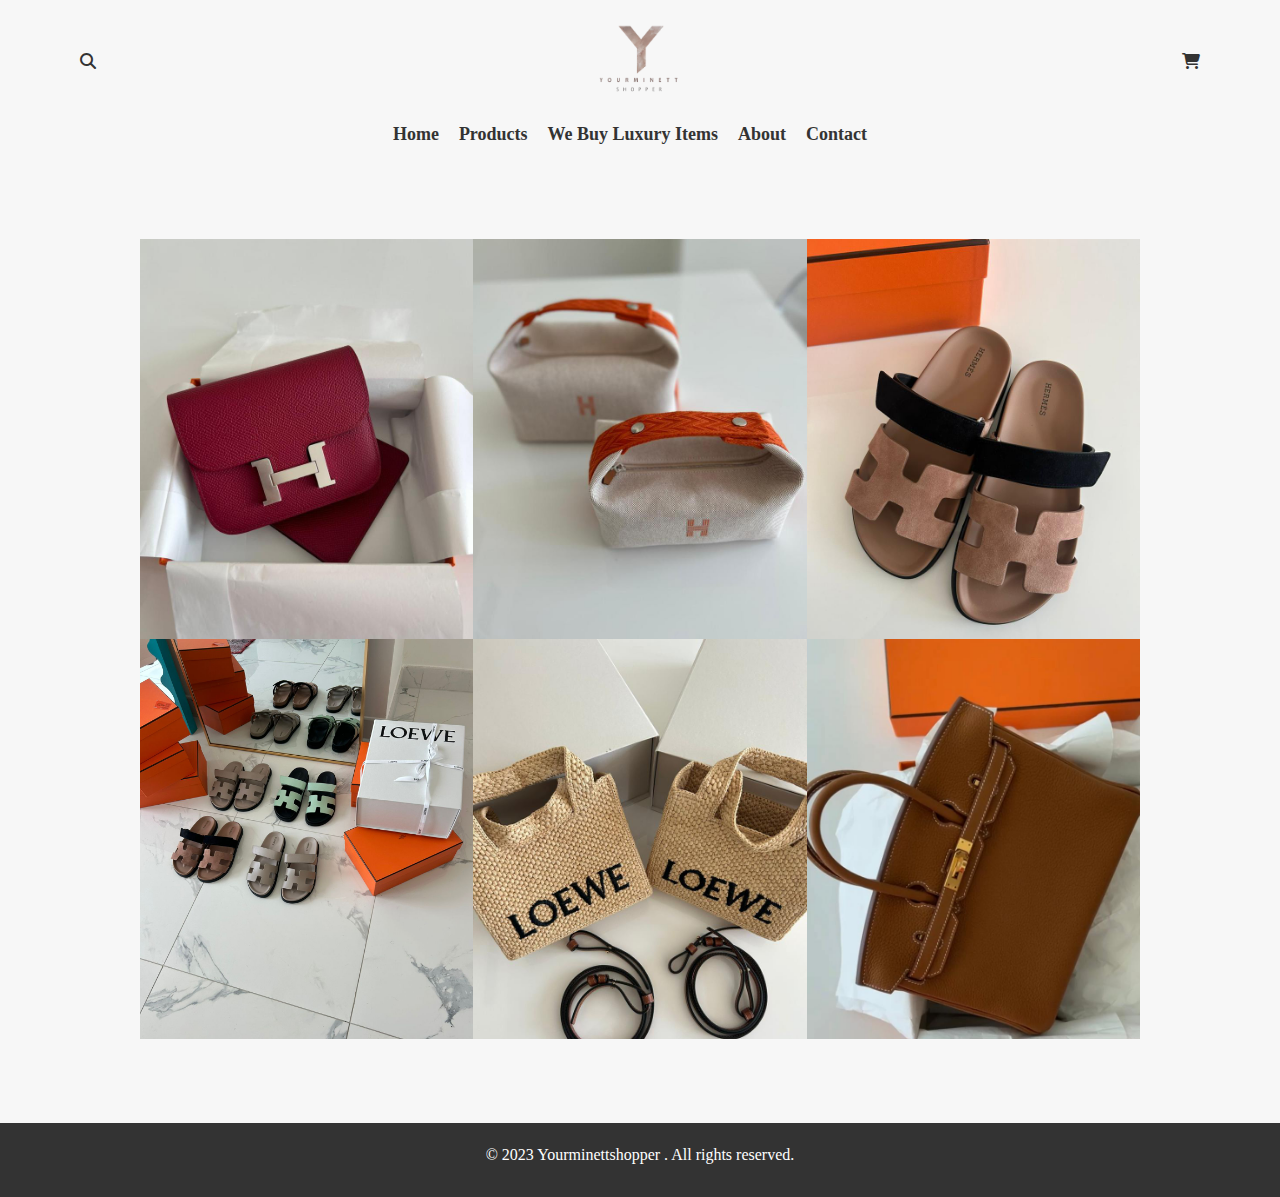
<file: index.html>
<!DOCTYPE html>
<html lang="en">

<head>
    <meta charset="UTF-8">
    <meta name="viewport" content="width=device-width, initial-scale=1.0">
    <link rel="stylesheet" href="https://cdnjs.cloudflare.com/ajax/libs/font-awesome/6.4.0/css/all.min.css">

    <link rel="stylesheet" href="styles.css">
    <title>YourMinestory</title>
</head>

<body>

    <body>
        <header>
            <!-- First Row -->
            <div class="top-row">
                <div class="menu-icon">
                    <i class="fas fa-bars"></i> <!-- Hamburger menu icon -->
                </div>
                <div class="search-icon">
                    <i class="fas fa-search"></i> <!-- Search icon -->
                </div>
                <div class="logo">
                    <img src="your_mine_story.png" alt="Fashion Store Logo" width="200" height="200">
                </div>
                <div class="icons">

                    <div class="shopping-cart">
                        <i class="fas fa-shopping-cart"></i> <!-- Shopping cart icon -->
                    </div>
                </div>
            </div>

            <!-- Second Row -->
            <nav class="bottom-row">
                <ul>
                    <li><a href="index.html">Home</a></li>
                    <li><a href="products.html">Products</a></li>
                    <li><a href="buy_luxury.html">We Buy Luxury Items</a></li>
                    <li><a href="about.html">About</a></li>
                    <li><a href="contact.html">Contact</a></li>
                </ul>
            </nav>
            <div id="myModal" class="modal">
                <div class="modal-content">
                    <div class="close">&times;</div>
                    <ul>
                        <li><a href="index.html">Home</a></li>
                        <li><a href="products.html">Products</a></li>
                        <li><a href="buy_luxury.html">We Buy Luxury Items</a></li>
                        <li><a href="about.html">About</a></li>
                        <li><a href="contact.html">Contact</a></li>
                    </ul>
                </div>
            </div>
        </header>

        <main>
            <section class="products">
                <!-- Repeat this article block for each product -->
                <!-- <article class="product">
                    <img src="" alt="Product 1">
                    <div class="product-details">
                        <h2>Rs. 3,299.00</h2>
                        <p>EMPOWERED AND UNBOTHERED!</p>
                        <button>Add to Cart</button>
                    </div>
                </article>
                <article class="product">
                    <img src="product2.webp" alt="Product 2">
                    <div class="product-details">
                        <h2>Rs. 7,999.00</h2>
                        <p>HAPPILY SINGLE</p>
                        <button>Add to Cart</button>
                    </div>
                </article>

                <article class="product">
                    <img src="product3.webp" alt="Product 3">
                    <div class="product-details">
                        <h2>Rs. 7,999.00</h2>
                        <p>UNSAID WORDS!</p>
                        <button>Add to Cart</button>
                    </div>
                </article>

                <article class="product">
                    <img src="product4.webp" alt="Product 4">
                    <div class="product-details">
                        <h2>Rs. 7,999.00</h2>
                        <p>JUST A HAPPY SOUL!</p>
                        <button>Add to Cart</button>
                    </div>
                </article>

                <article class="product">
                    <img src="product5.webp" alt="Product 5">
                    <div class="product-details">
                        <h2>Rs. 8,999.00</h2>
                        <p>SHE IS FIRE!</p>
                        <button>Add to Cart</button>
                    </div>
                </article>

                <article class="product">
                    <img src="product6.webp" alt="Product 6">
                    <div class="product-details">
                        <h2>Rs. 5,999.00</h2>
                        <p>WHAT'S YOUR STORY!</p>
                        <button>Add to Cart</button>
                    </div>
                </article>

                <article class="product">
                    <img src="product7.webp" alt="Product 7">
                    <div class="product-details">
                        <h2>Rs. 5,499.00</h2>
                        <p>SHE IS A HERO!</p>
                        <button>Add to Cart</button>
                    </div>
                </article>

                <article class="product">
                    <img src="product8.webp" alt="Product 8">
                    <div class="product-details">
                        <h2>Rs. 8,999.00</h2>
                        <p>HEAVENLY!</p>
                        <button>Add to Cart</button>
                    </div>
                </article>

                <article class="product">
                    <img src="product9.webp" alt="Product 9">
                    <div class="product-details">
                        <h2>Rs. 3,999.00</h2>
                        <p>BREAK MY SOUL!</p>
                        <button>Add to Cart</button>
                    </div>
                </article> -->

                <article class="product">
                    <img src="images/product1.jpg" alt="Product 1">
                    <div class="product-details">
                        <h2>Rs. 3,299.00</h2>
                        <p>EMPOWERED AND UNBOTHERED!</p>
                        <button>Add to Cart</button>
                    </div>
                </article>
                <article class="product">
                    <img src="images/product2.jpg" alt="Product 2">
                    <div class="product-details">
                        <h2>Rs. 7,999.00</h2>
                        <p>HAPPILY SINGLE</p>
                        <button>Add to Cart</button>
                    </div>
                </article>

                <article class="product">
                    <img src="images/product3.jpg" alt="Product 3">
                    <div class="product-details">
                        <h2>Rs. 7,999.00</h2>
                        <p>UNSAID WORDS!</p>
                        <button>Add to Cart</button>
                    </div>
                </article>

                <article class="product">
                    <img src="images/product4.jpg" alt="Product 4">
                    <div class="product-details">
                        <h2>Rs. 7,999.00</h2>
                        <p>JUST A HAPPY SOUL!</p>
                        <button>Add to Cart</button>
                    </div>
                </article>

                <article class="product">
                    <img src="images/product5.jpg" alt="Product 5">
                    <div class="product-details">
                        <h2>Rs. 8,999.00</h2>
                        <p>SHE IS FIRE!</p>
                        <button>Add to Cart</button>
                    </div>
                </article>

                <article class="product">
                    <img src="images/product6.jpg" alt="Product 6">
                    <div class="product-details">
                        <h2>Rs. 5,999.00</h2>
                        <p>WHAT'S YOUR STORY!</p>
                        <button>Add to Cart</button>
                    </div>
                </article>


                <!-- Repeat for other products -->
            </section>
        </main>
        <footer>
            <p>&copy; 2023 Yourminettshopper . All rights reserved.</p>
        </footer>
        <script src="script.js"></script>
    </body>

</html>
</file>
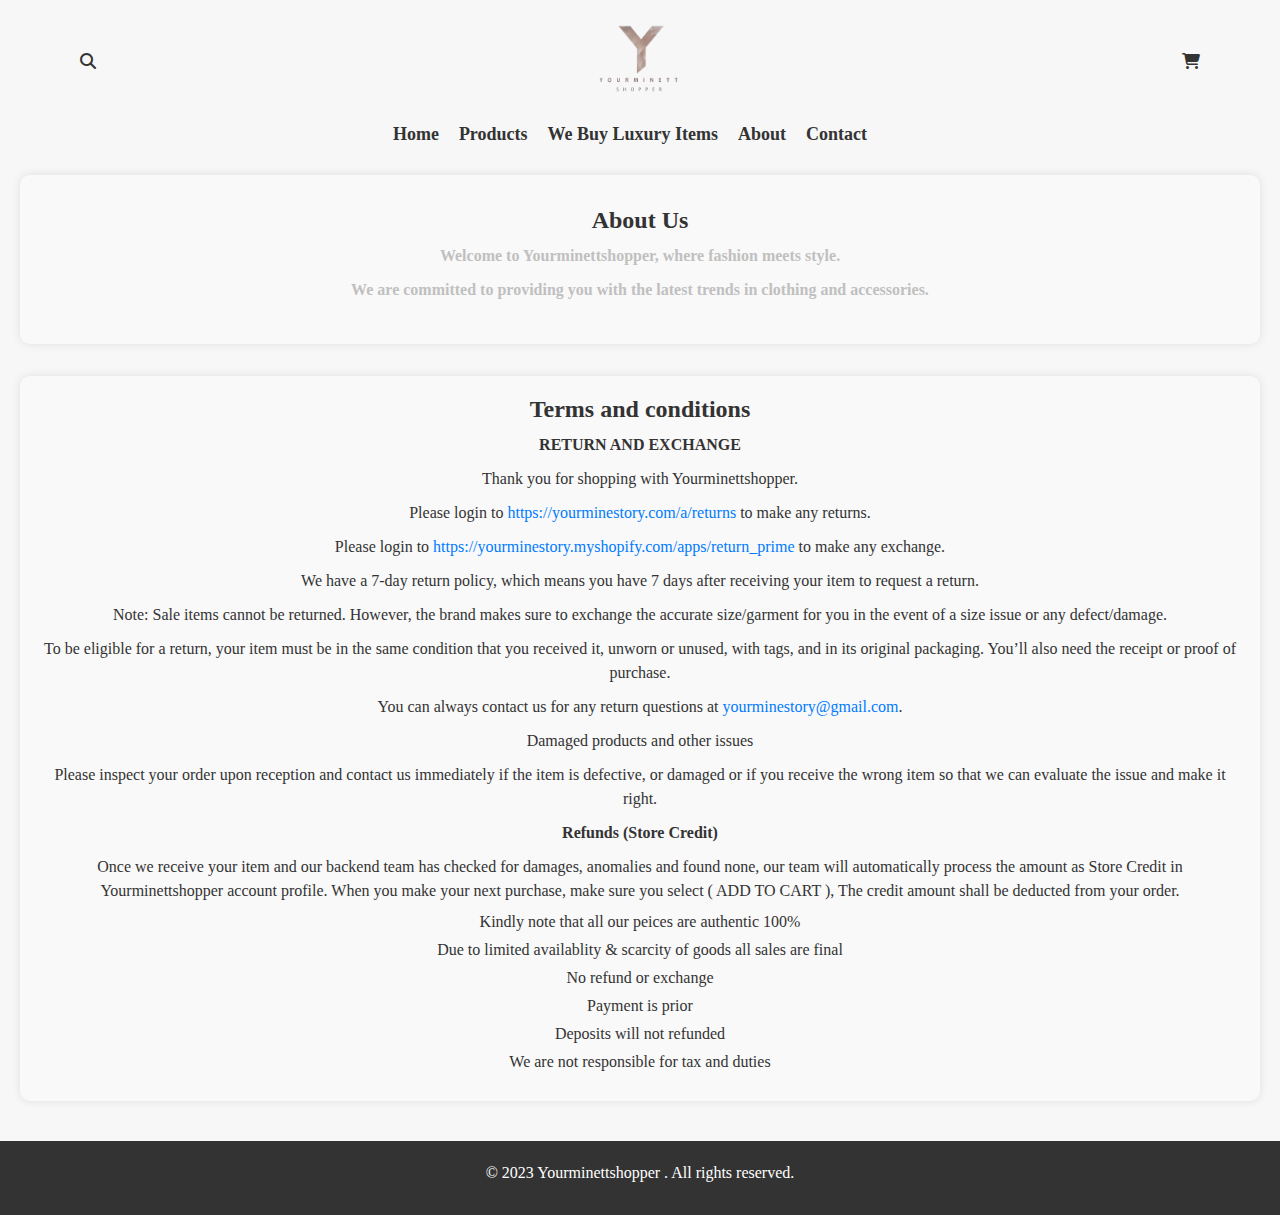
<file: about.html>
<!DOCTYPE html>
<html lang="en">

<head>
    <meta charset="UTF-8" />
    <meta name="viewport" content="width=device-width, initial-scale=1.0" />
    <link rel="stylesheet" href="styles.css" />
    <link rel="stylesheet" href="https://cdnjs.cloudflare.com/ajax/libs/font-awesome/6.4.0/css/all.min.css" />

    <title>About Us - YourMinestory</title>
</head>

<body>
    <header>
        <!-- First Row -->
        <div class="top-row">
            <div class="menu-icon">
                <i class="fas fa-bars"></i>
                <!-- Hamburger menu icon -->
            </div>
            <div class="search-icon">
                <i class="fas fa-search"></i>
                <!-- Search icon -->
            </div>
            <div class="logo">
                <img src="your_mine_story.png" alt="Fashion Store Logo" width="200" height="200" />
            </div>
            <div class="icons">
                <div class="shopping-cart">
                    <i class="fas fa-shopping-cart"></i>
                    <!-- Shopping cart icon -->
                </div>
            </div>
        </div>

        <!-- Second Row -->
        <nav class="bottom-row">
            <ul>
                <li><a href="index.html">Home</a></li>
                <li><a href="products.html">Products</a></li>
                <li><a href="buy_luxury.html">We Buy Luxury Items</a></li>
                <li><a href="about.html">About</a></li>
                <li><a href="contact.html">Contact</a></li>
            </ul>
        </nav>
        <div id="myModal" class="modal">
            <div class="modal-content">
                <span class="close">&times;</span>
                <ul>
                    <li><a href="index.html">Home</a></li>
                    <li><a href="products.html">Products</a></li>
                    <li><a href="buy_luxury.html">We Buy Luxury Items</a></li>
                    <li><a href="about.html">About</a></li>
                    <li><a href="contact.html">Contact</a></li>
                </ul>
            </div>
        </div>
    </header>

    <main>
        <section class="content">
            <h2>About Us</h2>
            <p>Welcome to Yourminettshopper, where fashion meets style.</p>
            <p>We are committed to providing you with the latest trends in clothing and accessories.</p>
        </section>

        <section class="refund-policy">
            <h2>Terms and conditions</h2>
            <p class="refund-section-title"><strong>RETURN AND EXCHANGE</strong></p>
            <p>Thank you for shopping with Yourminettshopper.</p>
            <p>
                Please login to
                <a href="https://yourminestory.com/a/returns">https://yourminestory.com/a/returns</a> to
                make any returns.
            </p>

            <p>
                Please login to
                <a
                    href="https://yourminestory.myshopify.com/apps/return_prime">https://yourminestory.myshopify.com/apps/return_prime</a>
                to make any exchange.
            </p>

            <p>
                We have a 7-day return policy, which means you have 7 days after receiving your item to
                request a return.
            </p>

            <p>
                Note: Sale items cannot be returned. However, the brand makes sure to exchange the
                accurate size/garment for you in the event of a size issue or any defect/damage.
            </p>

            <p>
                To be eligible for a return, your item must be in the same condition that you received it,
                unworn or unused, with tags, and in its original packaging. You’ll also need the receipt
                or proof of purchase.
            </p>

            <p>
                You can always contact us for any return questions at
                <a href="mailto:yourminestory@gmail.com">yourminestory@gmail.com</a>.
            </p>

            <p>Damaged products and other issues</p>

            <p>
                Please inspect your order upon reception and contact us immediately if the item is
                defective, or damaged or if you receive the wrong item so that we can evaluate the issue
                and make it right.
            </p>

            <p><strong>Refunds (Store Credit)</strong></p>

            <p>
                Once we receive your item and our backend team has checked for damages, anomalies and
                found none, our team will automatically process the amount as Store Credit in
                Yourminettshopper account profile. When you make your next purchase, make sure you select
                ( ADD TO CART ), The credit amount shall be deducted from your order.
            </p>
            <p>
            <ul>
                <li>Kindly note that all our peices are authentic 100%</li>
                <li>Due to limited availablity & scarcity of goods all sales are final</li>
                <li>No refund or exchange</li>
                <li>Payment is prior</li>
                <li>Deposits will not refunded</li>
                <li>We are not responsible for tax and duties</li>
            </ul>
            </p>
        </section>
    </main>

    <footer>
        <p>&copy; 2023 Yourminettshopper . All rights reserved.</p>
    </footer>
    <script src="script.js"></script>
</body>

</html>
</file>
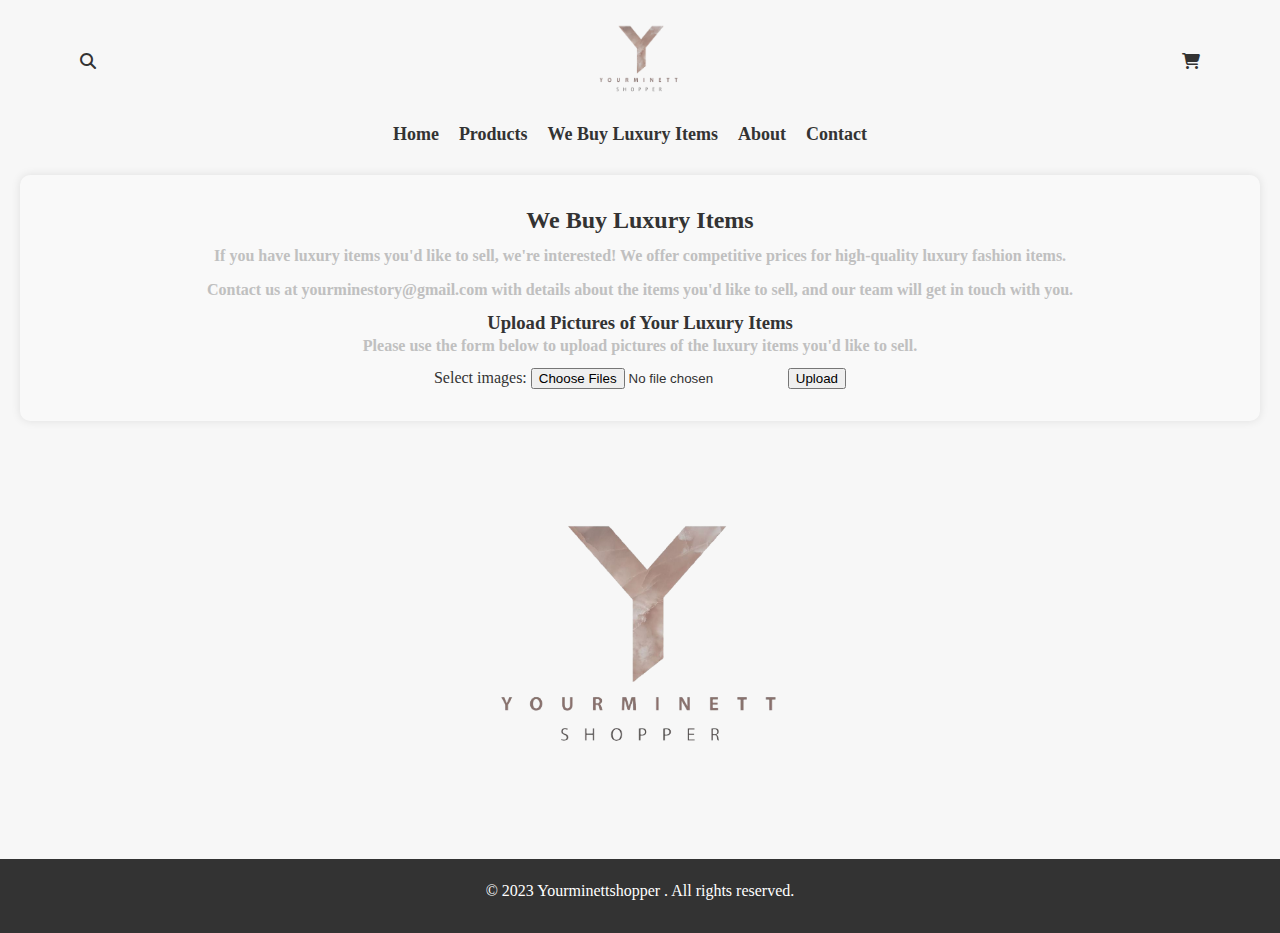
<file: buy_luxury.html>
<!DOCTYPE html>
<html lang="en">

<head>
    <meta charset="UTF-8">
    <meta name="viewport" content="width=device-width, initial-scale=1.0">
    <link rel="stylesheet" href="styles.css">
    <link rel="stylesheet" href="https://cdnjs.cloudflare.com/ajax/libs/font-awesome/6.4.0/css/all.min.css">

    <title>We Buy Luxury Items -YourMinestory</title>
</head>

<body>
    <header>
        <!-- First Row -->
        <div class="top-row">
            <div class="menu-icon">
                <i class="fas fa-bars"></i> <!-- Hamburger menu icon -->
            </div>
            <div class="search-icon">
                <i class="fas fa-search"></i> <!-- Search icon -->
            </div>
            <div class="logo">
                <img src="your_mine_story.png" alt="Fashion Store Logo" width="200" height="200">
            </div>
            <div class="icons">

                <div class="shopping-cart">
                    <i class="fas fa-shopping-cart"></i> <!-- Shopping cart icon -->
                </div>
            </div>
        </div>

        <!-- Second Row -->
        <nav class="bottom-row">
            <ul>
                <li><a href="index.html">Home</a></li>
                <li><a href="products.html">Products</a></li>
                <li><a href="buy_luxury.html">We Buy Luxury Items</a></li>
                <li><a href="about.html">About</a></li>
                <li><a href="contact.html">Contact</a></li>
            </ul>
        </nav>
        <div id="myModal" class="modal">
            <div class="modal-content">
                <span class="close">&times;</span>
                <ul>
                    <li><a href="index.html">Home</a></li>
                    <li><a href="products.html">Products</a></li>
                    <li><a href="buy_luxury.html">We Buy Luxury Items</a></li>
                    <li><a href="about.html">About</a></li>
                    <li><a href="contact.html">Contact</a></li>
                </ul>
            </div>
        </div>
    </header>


    <main>
        <section class="content">
            <h2>We Buy Luxury Items</h2>
            <p>If you have luxury items you'd like to sell, we're interested! We offer competitive prices for
                high-quality
                luxury fashion items.</p>
            <p>Contact us at yourminestory@gmail.com with details about the items you'd like to sell, and our team will
                get
                in touch with you.</p>

            <h3>Upload Pictures of Your Luxury Items</h3>
            <p>Please use the form below to upload pictures of the luxury items you'd like to sell.</p>

            <form action="upload.php" method="post" enctype="multipart/form-data">
                <label for="item-images">Select images:</label>
                <input type="file" id="item-images" name="item-images[]" multiple accept="image/*" required>
                <button type="submit">Upload</button>
            </form>
        </section>

        <section class="logo-section">
            <div class="logo">
                <img src="your_mine_story.png" alt="Fashion Store Logo">
            </div>
        </section>
    </main>


    <footer>
        <p>&copy; 2023 Yourminettshopper . All rights reserved.</p>
    </footer>
    <script src="script.js"></script>
</body>

</html>
</file>
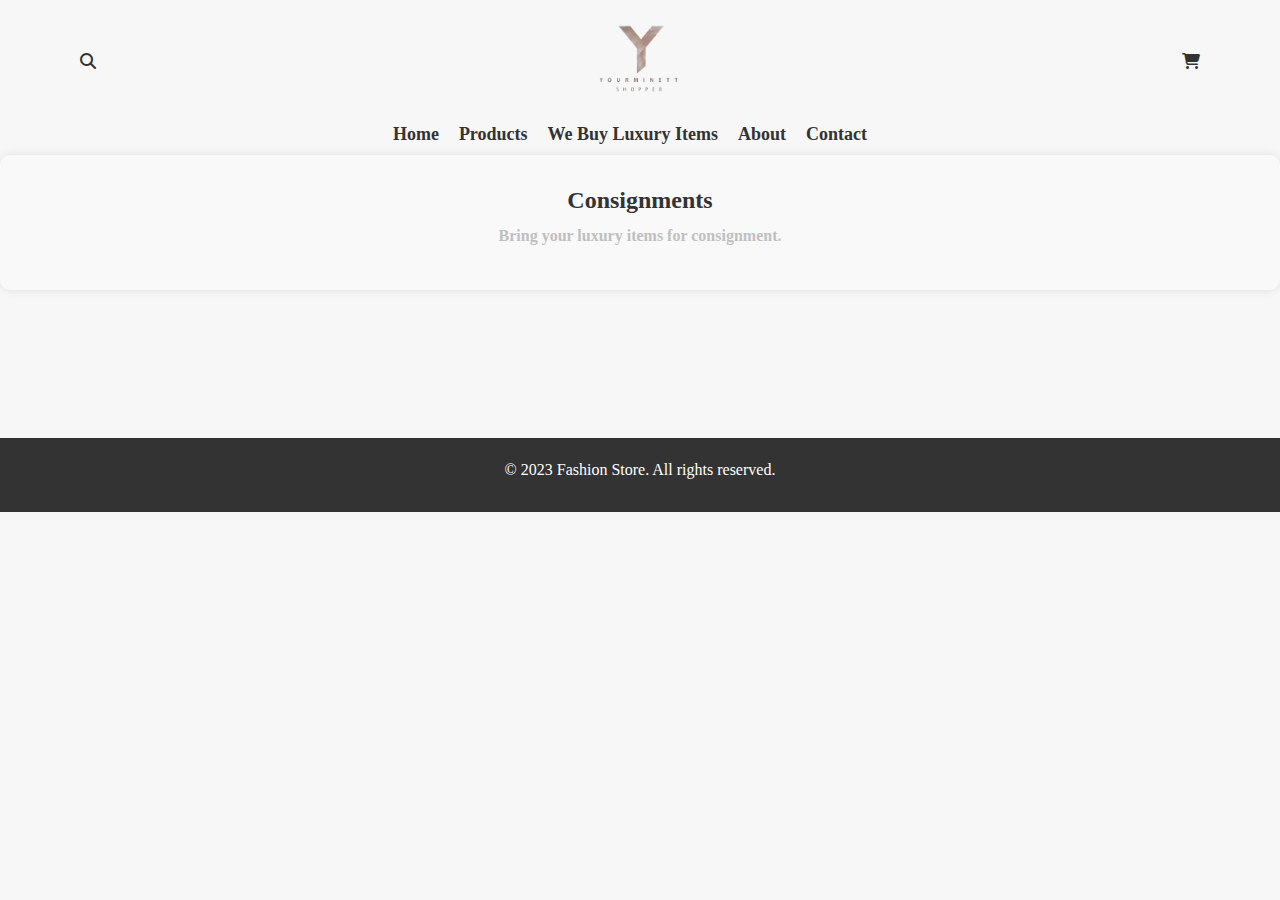
<file: consignment.html>
<!DOCTYPE html>
<html lang="en">

<head>
    <meta charset="UTF-8">
    <meta name="viewport" content="width=device-width, initial-scale=1.0">
    <link rel="stylesheet" href="styles.css">
    <link rel="stylesheet" href="https://cdnjs.cloudflare.com/ajax/libs/font-awesome/6.4.0/css/all.min.css">

    <title>Consignments - Fashion Store</title>
</head>

<body>
    <header>
        <!-- First Row -->
        <div class="top-row">
            <div class="menu-icon">
                <i class="fas fa-bars"></i> <!-- Hamburger menu icon -->
            </div>
            <div class="search-icon">
                <i class="fas fa-search"></i> <!-- Search icon -->
            </div>
            <div class="logo">
                <img src="your_mine_story.png" alt="Fashion Store Logo" width="200" height="200">
            </div>
            <div class="icons">

                <div class="shopping-cart">
                    <i class="fas fa-shopping-cart"></i> <!-- Shopping cart icon -->
                </div>
            </div>
        </div>

        <!-- Second Row -->
        <nav class="bottom-row">
            <ul>
                <li><a href="index.html">Home</a></li>
                <li><a href="products.html">Products</a></li>
                <li><a href="buy_luxury.html">We Buy Luxury Items</a></li>
                <li><a href="about.html">About</a></li>
                <li><a href="contact.html">Contact</a></li>
            </ul>
        </nav>
        <div id="myModal" class="modal">
            <div class="modal-content">
                <span class="close">&times;</span>
                <ul>
                    <li><a href="index.html">Home</a></li>
                    <li><a href="products.html">Products</a></li>
                    <li><a href="buy_luxury.html">We Buy Luxury Items</a></li>
                    <li><a href="about.html">About</a></li>
                    <li><a href="contact.html">Contact</a></li>
                </ul>
            </div>
        </div>
    </header>


    <section class="content">
        <h2>Consignments</h2>
        <p>Bring your luxury items for consignment.</p>
    </section>

    <section class="products">
        <!-- Similar product articles as before -->
    </section>

    <footer>
        <p>&copy; 2023 Fashion Store. All rights reserved.</p>
    </footer>
</body>

</html>
</file>
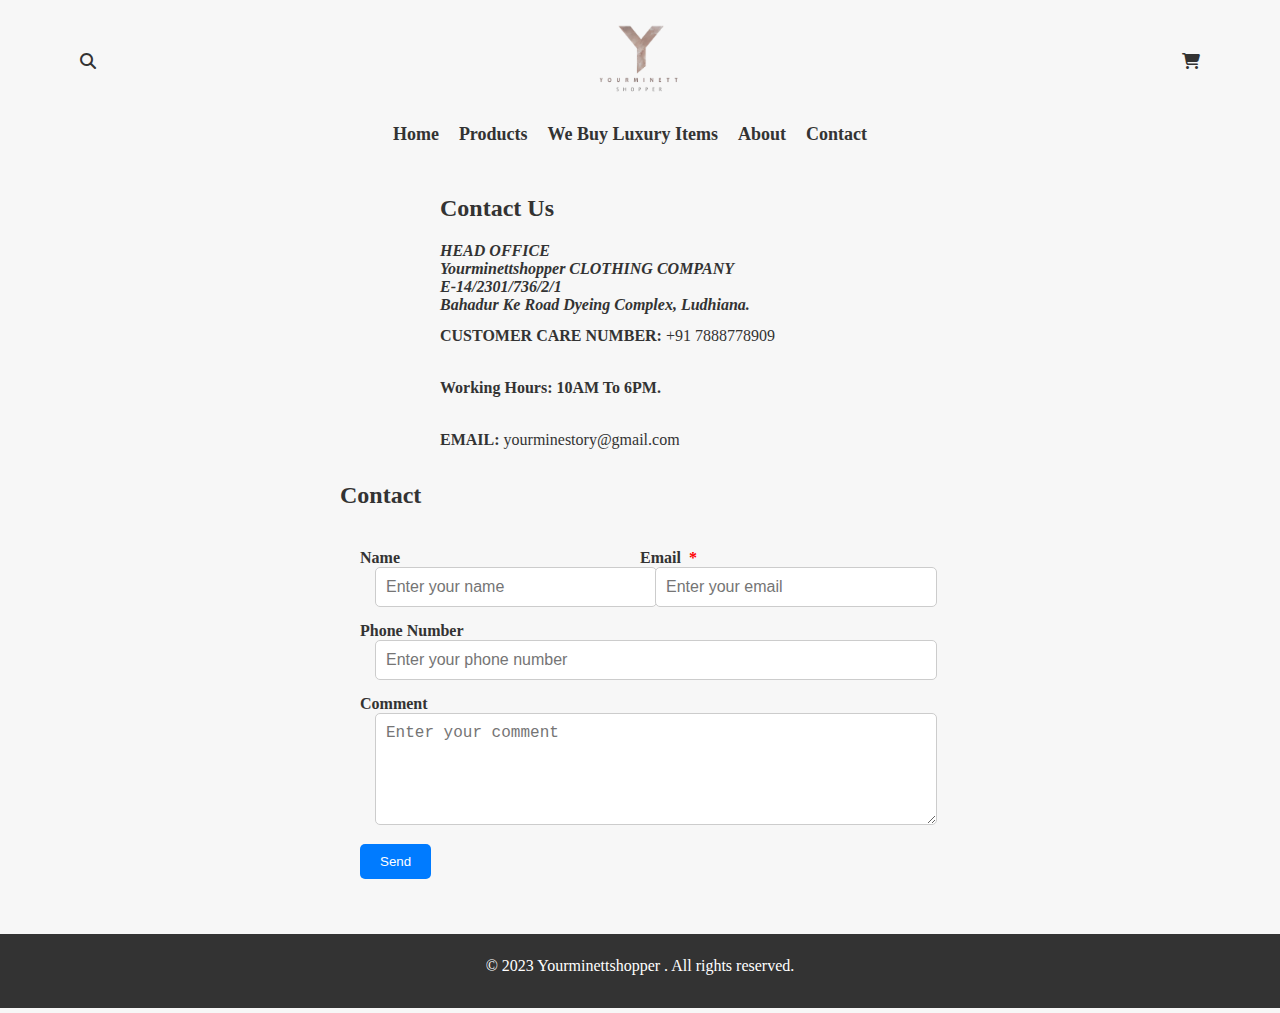
<file: contact.html>
<!DOCTYPE html>
<html lang="en">

<head>
    <meta charset="UTF-8">
    <meta name="viewport" content="width=device-width, initial-scale=1.0">
    <link rel="stylesheet" href="styles.css">
    <link rel="stylesheet" href="https://cdnjs.cloudflare.com/ajax/libs/font-awesome/6.4.0/css/all.min.css">

    <title>Contact Us - YourMinestory</title>
</head>

<body>
    <header>
        <!-- First Row -->
        <div class="top-row">
            <div class="menu-icon">
                <i class="fas fa-bars"></i> <!-- Hamburger menu icon -->
            </div>
            <div class="search-icon">
                <i class="fas fa-search"></i> <!-- Search icon -->
            </div>
            <div class="logo">
                <img src="your_mine_story.png" alt="Fashion Store Logo" width="200" height="200">
            </div>
            <div class="icons">

                <div class="shopping-cart">
                    <i class="fas fa-shopping-cart"></i> <!-- Shopping cart icon -->
                </div>
            </div>
        </div>

        <!-- Second Row -->
        <nav class="bottom-row">
            <ul>
                <li><a href="index.html">Home</a></li>
                <li><a href="products.html">Products</a></li>
                <li><a href="buy_luxury.html">We Buy Luxury Items</a></li>
                <li><a href="about.html">About</a></li>
                <li><a href="contact.html">Contact</a></li>
            </ul>
        </nav>
        <div id="myModal" class="modal">
            <div class="modal-content">
                <span class="close">&times;</span>
                <ul>
                    <li><a href="index.html">Home</a></li>
                    <li><a href="products.html">Products</a></li>
                    <li><a href="buy_luxury.html">We Buy Luxury Items</a></li>
                    <li><a href="about.html">About</a></li>
                    <li><a href="contact.html">Contact</a></li>
                </ul>
            </div>
        </div>
    </header>



    <main class="main">
        <section class="contact-info">
            <h2>Contact Us</h2>
            <address>
                <strong>HEAD OFFICE</strong><br>
                Yourminettshopper CLOTHING COMPANY<br>
                E-14/2301/736/2/1<br>
                Bahadur Ke Road Dyeing Complex, Ludhiana.
            </address>
            <p><strong>CUSTOMER CARE NUMBER:</strong> +91 7888778909</p><br>
            <p><strong> Working Hours: 10AM To 6PM.</strong></p><br>
            <p><strong>EMAIL:</strong> yourminestory@gmail.com</p>
        </section>
        <section class="contact-form-section">
            <h2>Contact</h2>
            <form class="custom-contact-form">
                <div class="form-group">
                    <div class="input-group">
                        <div class="input-group-item">
                            <label for="name">Name</label>
                            <input type="text" id="name" name="name" placeholder="Enter your name">
                        </div>
                        <div class="input-group-item">
                            <label for="email">Email <span>*</span></label>
                            <input type="email" id="email" name="email" placeholder="Enter your email" required>
                        </div>
                    </div>
                </div>
                <div class="form-group">
                    <label for="phone">Phone Number</label>
                    <input type="tel" id="phone" name="phone" pattern="[0-9\-]*" placeholder="Enter your phone number">
                </div>
                <div class="form-group">
                    <label for="comment">Comment</label>
                    <textarea id="comment" name="comment" rows="5" placeholder="Enter your comment"></textarea>
                </div>
                <div class="form-group">
                    <button type="submit" class="custom-button">Send</button>
                </div>
            </form>
        </section>
    </main>





    <footer>
        <p>&copy; 2023 Yourminettshopper . All rights reserved.</p>
    </footer>
    <script src="script.js"></script>
</body>

</html>
</file>
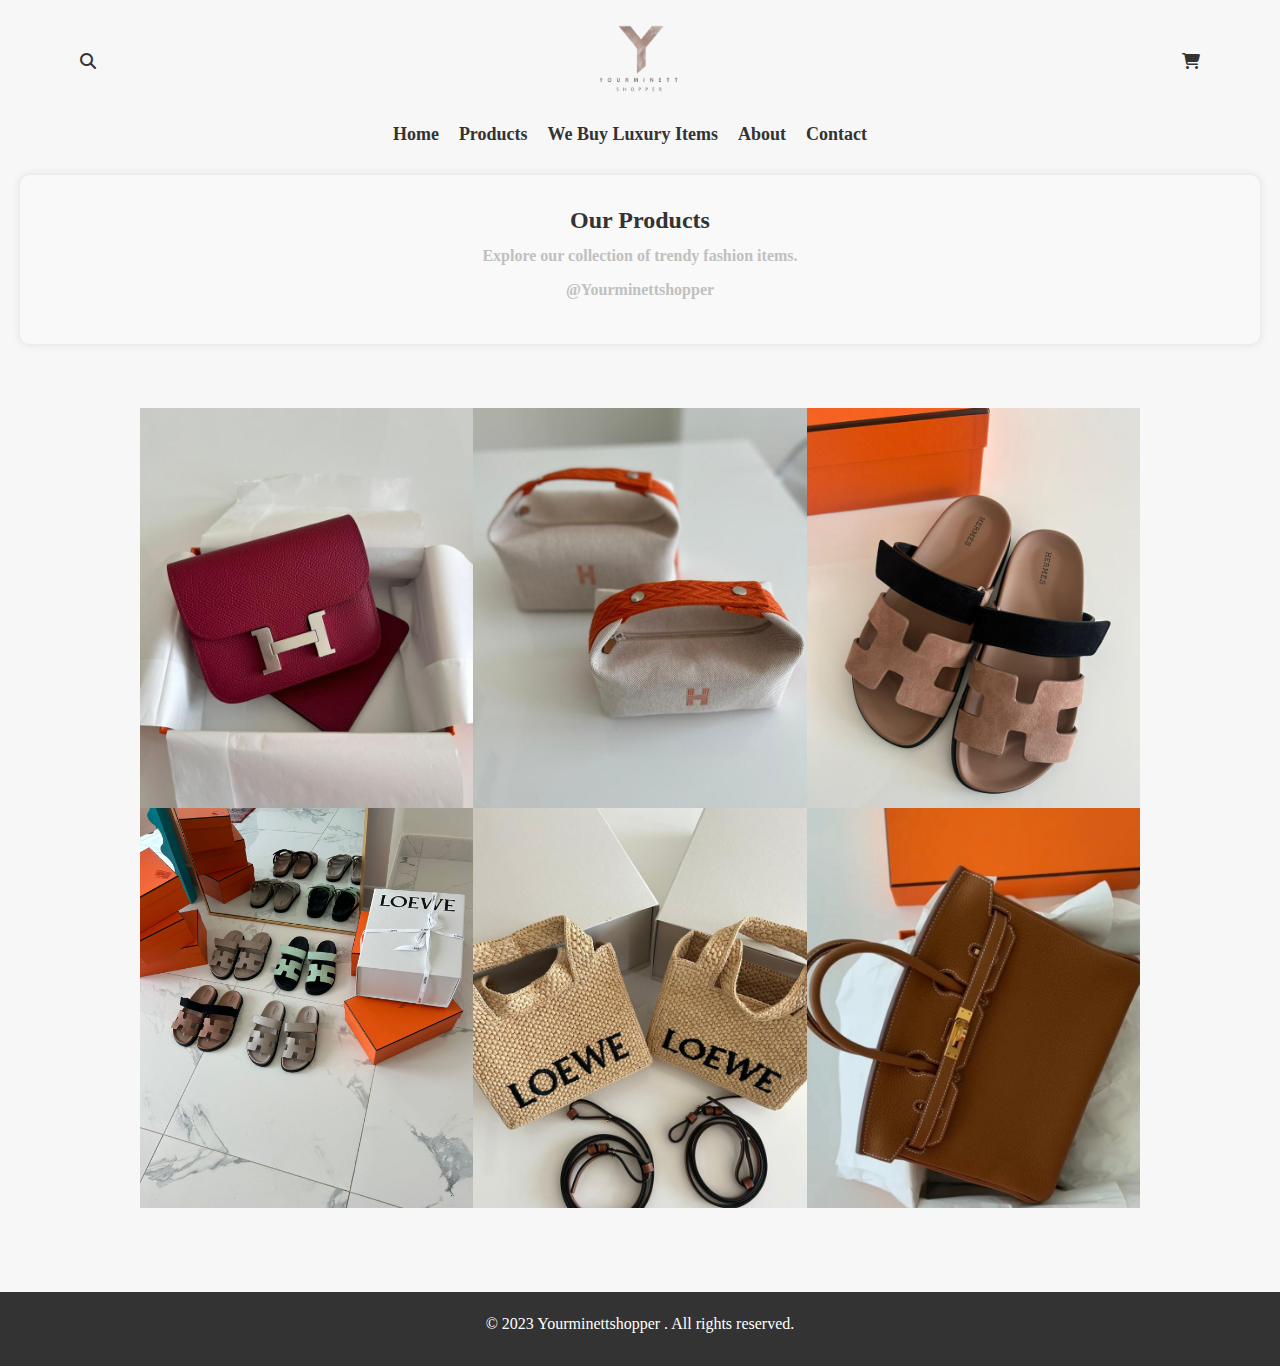
<file: products.html>
<!DOCTYPE html>
<html lang="en">

<head>
    <meta charset="UTF-8">
    <meta name="viewport" content="width=device-width, initial-scale=1.0">
    <link rel="stylesheet" href="styles.css">
    <link rel="stylesheet" href="https://cdnjs.cloudflare.com/ajax/libs/font-awesome/6.4.0/css/all.min.css">

    <title>Our Products - Yourminettshopper </title>
</head>

<body>
    <header>
        <!-- First Row -->
        <div class="top-row">
            <div class="menu-icon">
                <i class="fas fa-bars"></i> <!-- Hamburger menu icon -->
            </div>
            <div class="search-icon">
                <i class="fas fa-search"></i> <!-- Search icon -->
            </div>
            <div class="logo">
                <img src="your_mine_story.png" alt="Fashion Store Logo" width="200" height="200">
            </div>
            <div class="icons">

                <div class="shopping-cart">
                    <i class="fas fa-shopping-cart"></i> <!-- Shopping cart icon -->
                </div>
            </div>
        </div>

        <!-- Second Row -->
        <nav class="bottom-row">
            <ul>
                <li><a href="index.html">Home</a></li>
                <li><a href="products.html">Products</a></li>
                <li><a href="buy_luxury.html">We Buy Luxury Items</a></li>
                <li><a href="about.html">About</a></li>
                <li><a href="contact.html">Contact</a></li>
            </ul>
        </nav>
        <div id="myModal" class="modal">
            <div class="modal-content">
                <span class="close">&times;</span>
                <ul>
                    <li><a href="index.html">Home</a></li>
                    <li><a href="products.html">Products</a></li>
                    <li><a href="buy_luxury.html">We Buy Luxury Items</a></li>
                    <li><a href="about.html">About</a></li>
                    <li><a href="contact.html">Contact</a></li>
                </ul>
            </div>
        </div>
    </header>

    <main>
        <section class="content">
            <h2>Our Products</h2>
            <p>Explore our collection of trendy fashion items.</p>
            <p>@Yourminettshopper</p>
        </section>

        <section class="products">


            <article class="product">
                <img src="images/product1.jpg" alt="Product 1">
                <div class="product-details">
                    <h2>Rs. 3,299.00</h2>
                    <p>EMPOWERED AND UNBOTHERED!</p>
                    <button>Add to Cart</button>
                </div>
            </article>
            <article class="product">
                <img src="images/product2.jpg" alt="Product 2">
                <div class="product-details">
                    <h2>Rs. 7,999.00</h2>
                    <p>HAPPILY SINGLE</p>
                    <button>Add to Cart</button>
                </div>
            </article>

            <article class="product">
                <img src="images/product3.jpg" alt="Product 3">
                <div class="product-details">
                    <h2>Rs. 7,999.00</h2>
                    <p>UNSAID WORDS!</p>
                    <button>Add to Cart</button>
                </div>
            </article>

            <article class="product">
                <img src="images/product4.jpg" alt="Product 4">
                <div class="product-details">
                    <h2>Rs. 7,999.00</h2>
                    <p>JUST A HAPPY SOUL!</p>
                    <button>Add to Cart</button>
                </div>
            </article>

            <article class="product">
                <img src="images/product5.jpg" alt="Product 5">
                <div class="product-details">
                    <h2>Rs. 8,999.00</h2>
                    <p>SHE IS FIRE!</p>
                    <button>Add to Cart</button>
                </div>
            </article>

            <article class="product">
                <img src="images/product6.jpg" alt="Product 6">
                <div class="product-details">
                    <h2>Rs. 5,999.00</h2>
                    <p>WHAT'S YOUR STORY!</p>
                    <button>Add to Cart</button>
                </div>
            </article>

        </section>
    </main>




    <footer>
        <p>&copy; 2023 Yourminettshopper . All rights reserved.</p>
    </footer>
    <script src="script.js"></script>
</body>

</html>
</file>
<file: styles.css>
/* Reset some default styles */
body,
h1,
h2,
h3,
p,
ul,
li {
    margin: 0;
    padding: 0;
}

:root {
    --font-body-family: "New York", Iowan Old Style, Apple Garamond, Baskerville, Times New Roman, Droid Serif, Times, Source Serif Pro, serif, Apple Color Emoji, Segoe UI Emoji, Segoe UI Symbol;
    --font-body-style: normal;
    --font-body-weight: 400;
    --font-heading-family: "New York", Iowan Old Style, Apple Garamond, Baskerville, Times New Roman, Droid Serif, Times, Source Serif Pro, serif, Apple Color Emoji, Segoe UI Emoji, Segoe UI Symbol;
    --font-heading-style: normal;
    --font-heading-weight: 400;
    --font-body-scale: 1.0;
    --font-heading-scale: 1.0;
    --color-base-text: 0, 0, 0;
    --color-base-background-1: 255, 255, 255;
    --color-base-background-2: 193, 188, 174;
    --color-base-solid-button-labels: 239, 236, 236;
    --color-base-outline-button-labels: 123, 131, 130;
    --color-base-accent-1: 42, 51, 47;
    --color-base-accent-2: 71, 97, 84;
    --payment-terms-background-color: #fff;
    --gradient-base-background-1: #fff;
    --gradient-base-background-2: #C1BCAE;
    --gradient-base-accent-1: #2A332F;
    --gradient-base-accent-2: #476154;
    --page-width: 160rem;
    --page-width-margin: 2rem;
}

/* Basic styling */
body {
    font-family: "New York", Times, serif;
    background-color: #f7f7f7;
    color: #333;
    min-height: 100vh;
    display: flex;
    flex-direction: column;
}

main {
    flex: 1;
}

.content,
.refund-policy {
    background-color: #f9f9f9;
    padding: 20px;
    border-radius: 10px;
    box-shadow: 0 0 10px rgba(0, 0, 0, 0.1);
    margin-bottom: 20px;
}

h2 {
    font-size: 24px;
    margin-bottom: 10px;
}

p {
    font-size: 16px;
    line-height: 1.5;
    margin-bottom: 10px;
}

.refund-section-title {
    font-weight: bold;
}

a {
    color: #007bff;
    text-decoration: none;
}

a:hover {
    text-decoration: underline;
}


/* header {
    background-color: pink;
    
    padding: 1rem;
    display: flex;
    justify-content: space-between;
    align-items: center;
    text-decoration: none;
    height: 100px;
} */

/* Header styles */
header {
    /* background-color: #333; */
    /* color: #fff; */
    padding: 10px 0;
    display: flex;
    padding: 0 5rem;
    justify-content: space-between;
    align-items: center;
    flex-direction: column;
}

.top-row {
    display: flex;
    justify-content: space-between;
    align-items: center;
    width: 100%;
    padding: 10px 20px;
}

.bottom-row ul {
    list-style-type: none;
    padding: 0;
    margin: 0;
    display: flex;
}

main {
    padding: 20px;
}

.main {
    display: flex;
    justify-content: space-between;
    align-items: flex-start;
    flex-wrap: wrap;
    padding: 20px;
    flex-direction: column;
    align-items: center;
}

/* Add this CSS for the modal */
/* .modal {
    display: none;
    position: fixed;
    top: 0;
    left: 0;
    width: 100%;
    height: 100%;
    background-color: rgba(0, 0, 0, 0.7);
    z-index: 1;
    justify-content: center;
    align-items: center;
} */

.modal {
    display: none;
    /* Hide the modal by default */
    position: fixed;
    top: 0;
    /* Start outside of the viewport on the left */
    width: 100%;
    height: 100%;
    background-color: rgba(0, 0, 0, 0.7);
    /* Semi-transparent background overlay */
    z-index: 999;
    /* Ensure the modal is on top of other content */
    overflow-x: hidden;
    /* Prevent horizontal scrolling */
    transition: left 0.3s ease;
    /* Slide-in animation */
}

ul {
    list-style: none;
    padding: 0;
}

ul li {
    margin-bottom: 10px;
}

ul li a {
    text-decoration: none;
    color: #333;
    font-size: 18px;
}

.modal-content {
    position: absolute;
    top: 0;
    height: 100%;
    background-color: #f8f8f8;
    padding: 20px;
}

/* .modal-content {
    background-color: #fff;
    padding: 20px;
    border-radius: 5px;
    box-shadow: 0 4px 8px 0 rgba(0, 0, 0, 0.2);
} */

.contact-info {
    width: 100%;
    max-width: 400px;
    padding: 20px;
    border-radius: 10px;
}

.contact-info h2 {
    font-size: 24px;
    margin-bottom: 20px;
}

.contact-info address {
    font-weight: bold;
    margin-bottom: 10px;
}

/* Contact Form Styles */
.contact-form-section {
    width: 100%;
    max-width: 600px;
}

.contact-form-section h2 {
    font-size: 24px;
    margin-bottom: 20px;
}

.custom-contact-form {
    /* background-color: #fff; */
    padding: 20px;
    border-radius: 10px;
    /* box-shadow: 0 0 10px rgba(0, 0, 0, 0.2); */
}

.input-group {
    display: flex;
    justify-content: space-between;
}

.input-group-item {
    width: calc(50% - 10px);
    /* Adjust the width as needed */
}

.form-group {
    margin-bottom: 15px;
    margin-right: 20px
}

.form-group label {
    font-weight: bold;
}

.form-group span {
    color: red;
    margin-left: 4px;
}

.form-group input[type="text"],
.form-group input[type="email"],
.form-group input[type="tel"],
.form-group textarea {
    width: 100%;
    padding: 10px;
    border: 1px solid #ccc;
    border-radius: 5px;
    margin: 0 15px;
    font-size: 16px;
}

.form-group textarea {
    resize: vertical;
}

.custom-button {
    background-color: #007bff;
    color: #fff;
    padding: 10px 20px;
    border: none;
    border-radius: 5px;
    cursor: pointer;
    transition: background-color 0.3s ease;
}

.custom-button:hover {
    background-color: #0056b3;
}

.close {
    float: right;
    font-size: 24px;
    font-weight: bold;
    cursor: pointer;
}



/* Add this CSS for the menu button */
.menu-icon {
    display: none;
    /* Hide by default */
}

/* Add this CSS to style the modal-triggering button */
.modal-button {
    cursor: pointer;
}

/* Media query for tablets and smaller screens */
@media (max-width: 768px) {
    .menu-icon {
        display: block;
        /* Show the hamburger menu icon */
    }
}

.modal.open {
    left: 0;
}

.bottom-row li {
    margin-right: 20px;
}

.menu-icon {
    display: none;
    /* Hide by default */
}

/* Media query for tablets and smaller screens */
@media (max-width: 768px) {
    .top-row {
        justify-content: space-between;
        /* Center all items on smaller screens */
    }

    .logo {
        text-align: center;
    }

    .menu-icon {
        display: block;
        /* Show the hamburger menu icon */
        cursor: pointer;
    }

    .icons {
        display: flex;
        justify-content: flex-end;
        /* Push icons to the right */
        align-items: center;
    }

    .products {
        padding: 0 !important;
        align-items: center;
    }

    .shopping-cart {
        display: block;
    }

    .search-icon {
        display: none;
        /* Show shopping cart and search icons on smaller screens */
        margin-left: 20px;
        /* Add margin to space them out */
    }

    .bottom-row {
        display: none;
        /* Hide the navigation links */
        width: 100%;
        background-color: #333;
        text-align: center;
    }

    .bottom-row ul {
        flex-direction: column;
        padding: 10px 0;
    }

    .bottom-row.active {
        display: block;
        /* Show the navigation links when active */
    }
}

nav ul {
    list-style: none;
    display: flex;
}

nav li {
    margin-right: 20px;
}

nav a {
    text-decoration: none;
    color: #000;
    font-weight: bold;
}

/* .product img {
    max-width: 100%;
    height: auto;
} */

/* footer {
    text-align: center;
    padding: 10px;
    background-color: pink;
} */

footer {
    background-color: #333;
    color: #fff;
    padding: 20px 0;
    text-align: center;
    /* position: sticky; */
    bottom: 0;
}


.logo {
    text-align: center;
}

.logo img {
    max-width: 100%;
    height: auto;
    width: 100px;
    height: 100px;
}

/* styles.css */

/* Style for the products container */
.products {
    display: flex;
    flex-wrap: wrap;
    /* gap: 20px; */
    justify-content: center;
    padding: 2rem;
    margin: 2rem;
}

/* Style for each product */
/* .product {
    position: relative;
    width: calc(33.33% - 20px);
    margin: 0;
    padding: 0;
    overflow: hidden;
    transition: transform 0.3s ease-in-out;
} */

.product {
    position: relative;
    width: 30%;
    height: 400px;
    /* Set the fixed width to 50% */
    margin: 0;
    padding: 0;
    overflow: hidden;
    transition: transform 0.3s ease-in-out;
    box-sizing: border-box;
    /* Include padding and border in the width calculation */
}


.product img {
    width: 100%;
    max-width: 100%;
    /* max-height: 100%; */
    width: auto;
    height: auto;
    display: inline-block;
    vertical-align: middle;
}

/* Style for product details on hover */
.product:hover {
    transform: scale(0.9);
    /* Increase size on hover */
}

.product-details {
    position: absolute;
    top: 0;
    left: 0;
    width: 100%;
    height: 100%;
    background-color: rgba(0, 0, 0, 0.7);
    display: flex;
    flex-direction: column;
    align-items: center;
    justify-content: center;
    opacity: 0;
    transition: opacity 0.3s ease-in-out;
}

.product:hover .product-details {
    opacity: 1;
    /* Show details on hover */
}

.product-details h2 {
    color: #fff;
    font-size: 20px;
    margin: 0;
}

.product-details p {
    color: #fff;
    font-size: 14px;
    margin: 5px 0;
}

.product-details button {
    background-color: #fff;
    color: #333;
    border: none;
    padding: 5px 10px;
    cursor: pointer;
    font-weight: bold;
    transition: background-color 0.3s ease-in-out;
}

.product-details button:hover {
    background-color: #333;
    color: #fff;
}


.refund-policy {
    text-align: center;
    margin-top: 2rem;
}

/* Logo section styles */
.logo-section {
    text-align: center;
    padding: 2rem;
}

.logo-section img {
    max-width: 100%;
    height: auto;
    width: 30%;
    /* Adjust this value as needed */
}

/* Contact section styles */
.content {
    text-align: center;
    padding: 2rem;
}

.content address {
    font-weight: bold;
    color: silver;
}

.content p {
    font-weight: bold;
    color: silver;
}
</file>
